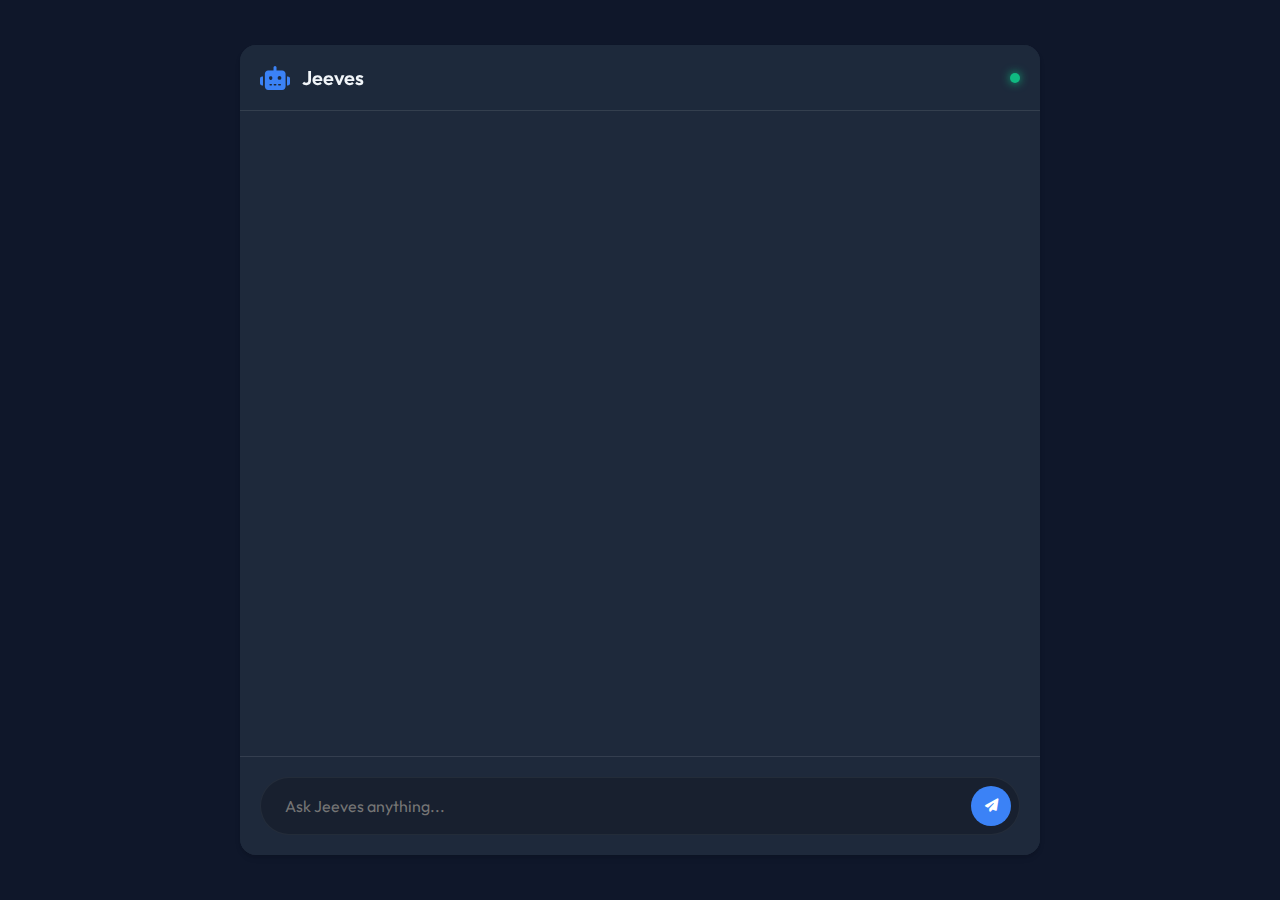
<file: UI/index.html>
<!DOCTYPE html>
<html lang="en">
<head>
    <meta charset="UTF-8">
    <meta name="viewport" content="width=device-width, initial-scale=1.0">
    <title>Jeeves - Personal Assistant</title>
    <link rel="preconnect" href="https://fonts.googleapis.com">
    <link rel="preconnect" href="https://fonts.gstatic.com" crossorigin>
    <link href="https://fonts.googleapis.com/css2?family=Outfit:wght@300;400;500;600&display=swap" rel="stylesheet">
    <link rel="stylesheet" href="styles.css">
    <!-- FontAwesome for icons -->
    <link rel="stylesheet" href="https://cdnjs.cloudflare.com/ajax/libs/font-awesome/6.4.0/css/all.min.css">
</head>
<body>
    <div class="app-container">
        <header>
            <div class="logo">
                <i class="fa-solid fa-robot"></i>
                <h1>Jeeves</h1>
            </div>
            <div class="status-indicator online"></div>
        </header>

        <main id="chat-container">
            <div class="message system">
                <div class="bubble">
                    <p>Hello, I am Jeeves. How can I assist you today?</p>
                </div>
            </div>
        </main>

        <div class="input-area">
            <form id="chat-form">
                <input type="text" id="user-input" placeholder="Ask Jeeves anything..." autocomplete="off">
                <button type="submit" id="send-btn">
                    <i class="fa-solid fa-paper-plane"></i>
                </button>
            </form>
        </div>
    </div>

    <script src="script.js"></script>
</body>
</html>
</file>
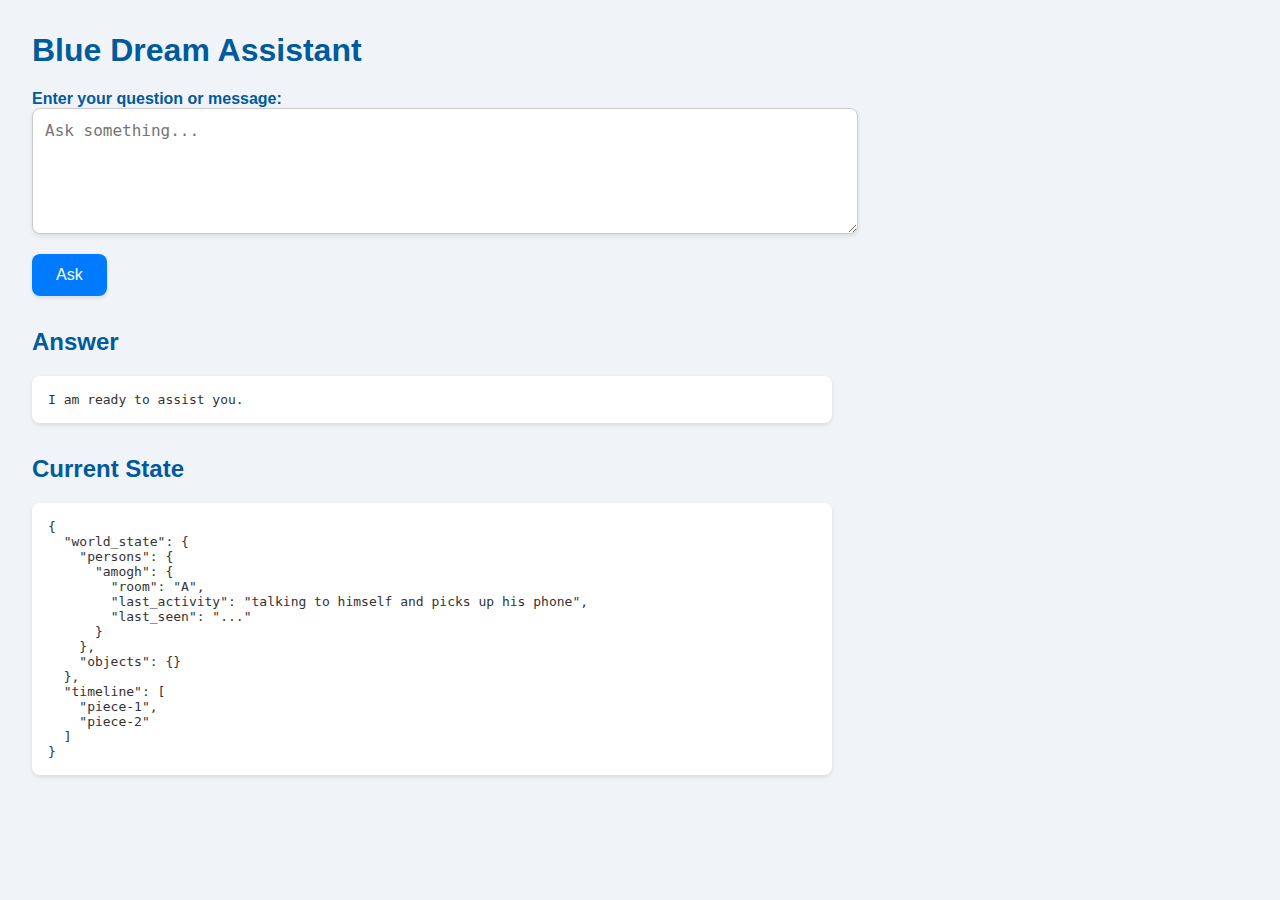
<file: web_min/index.html>
<!DOCTYPE html>
<html lang="en">
  <head>
    <meta charset="UTF-8" />
    <meta name="viewport" content="width=device-width, initial-scale=1.0" />
    <title>Blue Dream Assistant</title>
    <style>
      body {
        font-family: -apple-system, BlinkMacSystemFont, "Segoe UI", Roboto,
          Helvetica, Arial, sans-serif;
        margin: 2rem;
        max-width: 800px;
        background-color: #f0f4f8;
        color: #333;
      }
      h1,
      h2 {
        color: #005a9c;
      }
      textarea {
        width: 100%;
        min-height: 100px;
        padding: 0.75rem;
        font-size: 1rem;
        border-radius: 8px;
        border: 1px solid #ccc;
        box-shadow: 0 2px 4px rgba(0, 0, 0, 0.1);
      }
      button {
        margin-top: 1rem;
        padding: 0.75rem 1.5rem;
        font-size: 1rem;
        cursor: pointer;
        background-color: #007bff;
        color: white;
        border: none;
        border-radius: 8px;
        box-shadow: 0 2px 4px rgba(0, 0, 0, 0.1);
        transition: background-color 0.3s;
      }
      button:hover {
        background-color: #0056b3;
      }
      pre {
        background: #fff;
        padding: 1rem;
        border-radius: 8px;
        overflow-x: auto;
        box-shadow: 0 2px 4px rgba(0, 0, 0, 0.1);
        white-space: pre-wrap;
      }
      .section {
        margin-top: 2rem;
      }
      label {
        font-weight: bold;
        color: #005a9c;
      }
    </style>
  </head>
  <body>
    <h1>Blue Dream Assistant</h1>
    <label for="prompt">Enter your question or message:</label>
    <textarea id="prompt" placeholder="Ask something..."></textarea>
    <button id="askBtn">Ask</button>

    <div class="section">
      <h2>Answer</h2>
      <pre id="answer">I am ready to assist you.</pre>
    </div>

    <div class="section">
      <h2>Current State</h2>
      <pre id="state">{
  "world_state": {
    "persons": {
      "amogh": {
        "room": "A",
        "last_activity": "talking to himself and picks up his phone",
        "last_seen": "..."
      }
    },
    "objects": {}
  },
  "timeline": [
    "piece-1",
    "piece-2"
  ]
}</pre>
    </div>

    <script>
      function obfuscateTimeline(timeline) {
        if (!timeline) return [];
        return timeline.map((_, index) => `piece-${index + 1}`);
      }

      async function fetchState() {
        try {
          const response = await fetch("http://localhost:8001/state");
          if (!response.ok) {
            throw new Error(`Failed to load state: ${response.status}`);
          }
          const data = await response.json();
          data.timeline = obfuscateTimeline(data.timeline);
          document.getElementById("state").textContent = JSON.stringify(
            data,
            null,
            2
          );
        } catch (error) {
          document.getElementById("state").textContent = error.message;
        }
      }

      async function sendPrompt() {
        const prompt = document.getElementById("prompt").value.trim();
        if (!prompt) {
          document.getElementById("answer").textContent =
            "Please enter a prompt first.";
          return;
        }

        document.getElementById("answer").textContent = "Loading...";

        try {
          const response = await fetch("http://localhost:8001/ask", {
            method: "POST",
            headers: {
              "Content-Type": "application/json",
            },
            body: JSON.stringify({ question: prompt }),
          });

          if (!response.ok) {
            const text = await response.text();
            throw new Error(`Request failed: ${response.status} ${text}`);
          }

          const data = await response.json();
          const answerLines = [];
          if (data.answer) {
            answerLines.push(data.answer);
          }
          if (Array.isArray(data.citations) && data.citations.length > 0) {
            answerLines.push(`Citations: ${data.citations.join(", ")}`);
          }
          document.getElementById("answer").textContent =
            answerLines.join("\n") || "(No answer returned)";
          if (data.state) {
            data.state.timeline = obfuscateTimeline(data.state.timeline);
            document.getElementById("state").textContent = JSON.stringify(
              data.state,
              null,
              2
            );
          }
        } catch (error) {
          document.getElementById("answer").textContent = error.message;
        }
      }

      document.getElementById("askBtn").addEventListener("click", sendPrompt);
      // Do not fetch state on load to keep the initial state for the demo
      // window.addEventListener('load', fetchState);
    </script>
  </body>
</html>
</file>
<file: UI/styles.css>
:root {
    --bg-color: #0f172a;
    --chat-bg: #1e293b;
    --primary-color: #3b82f6;
    --primary-hover: #2563eb;
    --text-color: #f1f5f9;
    --secondary-text: #94a3b8;
    --user-bubble: #3b82f6;
    --bot-bubble: #334155;
    --shadow: 0 4px 6px -1px rgb(0 0 0 / 0.1), 0 2px 4px -2px rgb(0 0 0 / 0.1);
}

* {
    margin: 0;
    padding: 0;
    box-sizing: border-box;
}

body {
    font-family: 'Outfit', sans-serif;
    background-color: var(--bg-color);
    color: var(--text-color);
    height: 100vh;
    display: flex;
    justify-content: center;
    align-items: center;
}

.app-container {
    width: 100%;
    max-width: 800px;
    height: 100vh;
    display: flex;
    flex-direction: column;
    background-color: var(--chat-bg);
    position: relative;
    box-shadow: var(--shadow);
}

@media (min-width: 800px) {
    .app-container {
        height: 90vh;
        border-radius: 16px;
        overflow: hidden;
    }
}

header {
    padding: 20px;
    background-color: rgba(30, 41, 59, 0.95);
    border-bottom: 1px solid rgba(255, 255, 255, 0.1);
    display: flex;
    justify-content: space-between;
    align-items: center;
    backdrop-filter: blur(10px);
}

.logo {
    display: flex;
    align-items: center;
    gap: 12px;
}

.logo i {
    font-size: 24px;
    color: var(--primary-color);
}

.logo h1 {
    font-size: 20px;
    font-weight: 600;
}

.status-indicator {
    width: 10px;
    height: 10px;
    border-radius: 50%;
    background-color: #fbbf24; /* Connecting... */
    box-shadow: 0 0 10px #fbbf24;
    transition: background-color 0.3s ease, box-shadow 0.3s ease;
}

.status-indicator.online {
    background-color: #10b981;
    box-shadow: 0 0 10px #10b981;
}

#chat-container {
    flex: 1;
    overflow-y: auto;
    padding: 20px;
    display: flex;
    flex-direction: column;
    gap: 16px;
    scroll-behavior: smooth;
}

.message {
    display: flex;
    flex-direction: column;
    max-width: 80%;
    opacity: 0;
    animation: fadeIn 0.3s forwards;
}

@keyframes fadeIn {
    to { opacity: 1; transform: translateY(0); }
}

.message.user {
    align-self: flex-end;
    align-items: flex-end;
}

.message.bot {
    align-self: flex-start;
    align-items: flex-start;
}

.bubble {
    padding: 12px 16px;
    border-radius: 12px;
    font-size: 15px;
    line-height: 1.5;
    position: relative;
    word-wrap: break-word;
}

.user .bubble {
    background-color: var(--user-bubble);
    color: white;
    border-bottom-right-radius: 4px;
}

.bot .bubble {
    background-color: var(--bot-bubble);
    color: var(--text-color);
    border-bottom-left-radius: 4px;
}

.message-image {
    max-width: 100%;
    border-radius: 8px;
    margin-top: 8px;
    border: 2px solid var(--primary-color);
}

.input-area {
    padding: 20px;
    background-color: var(--chat-bg);
    border-top: 1px solid rgba(255, 255, 255, 0.1);
}

#chat-form {
    display: flex;
    gap: 12px;
    background-color: rgba(0, 0, 0, 0.2);
    padding: 8px;
    border-radius: 50px;
    border: 1px solid rgba(255, 255, 255, 0.05);
    transition: border-color 0.2s;
}

#chat-form:focus-within {
    border-color: var(--primary-color);
}

#user-input {
    flex: 1;
    background: transparent;
    border: none;
    color: white;
    padding: 8px 16px;
    font-size: 16px;
    font-family: inherit;
    outline: none;
}

#send-btn {
    background-color: var(--primary-color);
    color: white;
    border: none;
    width: 40px;
    height: 40px;
    border-radius: 50%;
    cursor: pointer;
    display: flex;
    align-items: center;
    justify-content: center;
    transition: background-color 0.2s, transform 0.1s;
}

#send-btn:hover {
    background-color: var(--primary-hover);
}

#send-btn:active {
    transform: scale(0.95);
}

/* Loading Dots */
.typing-indicator {
    display: flex;
    gap: 4px;
    padding: 4px 8px;
}

.dot {
    width: 6px;
    height: 6px;
    background-color: rgba(255,255,255,0.6);
    border-radius: 50%;
    animation: bounce 1.4s infinite ease-in-out both;
}

.dot:nth-child(1) { animation-delay: -0.32s; }
.dot:nth-child(2) { animation-delay: -0.16s; }

@keyframes bounce {
    0%, 80%, 100% { transform: scale(0); }
    40% { transform: scale(1); }
}

/* Scrollbar */
::-webkit-scrollbar {
    width: 8px;
}

::-webkit-scrollbar-track {
    background: transparent;
}

::-webkit-scrollbar-thumb {
    background: rgba(255, 255, 255, 0.1);
    border-radius: 4px;
}

::-webkit-scrollbar-thumb:hover {
    background: rgba(255, 255, 255, 0.2);
}
</file>
